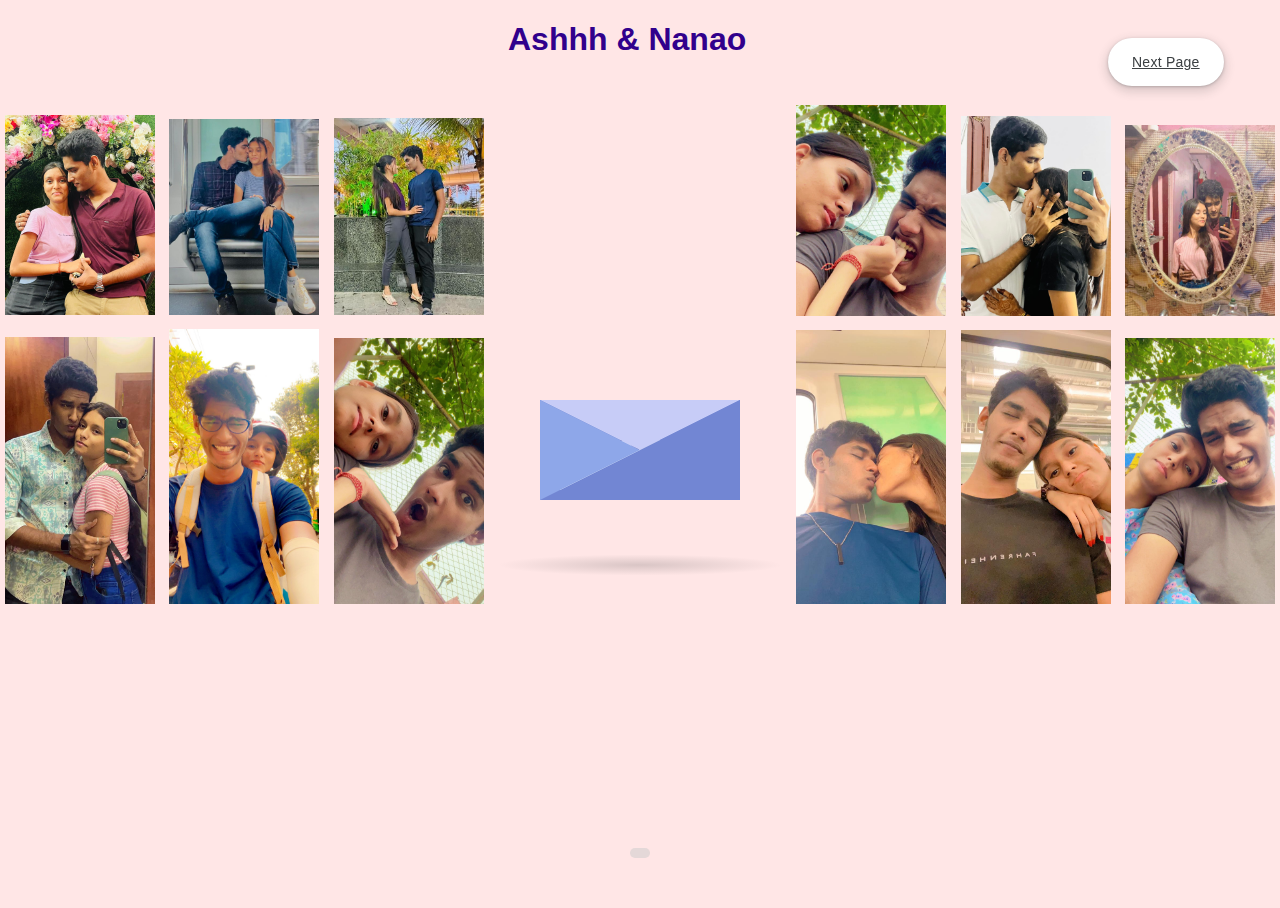
<file: index.html>
<!DOCTYPE html>
<html lang="en">
<head>
    <meta charset="UTF-8">
    <meta name="viewport" content="width=device-width, initial-scale=1.0">
    <title>Simple Template</title>
    <link rel="stylesheet" href="style.css">
</head>
<body>

<div class="background-image container animate-opacity text-white">

    <div id="countdown"></div>
    <a href="http://localhost/index2.php" class="btn">Next Page</a>
</div>


<h1>Ashhh & Nanao</h1>
<div class="letter-image">
    <div class="animated-mail">
        <div class="back-fold"></div>
        <div class="letter">
          <div class="letter">
            <div class="letter-border"></div>
            <div class="letter-title">It's 19th Bubs</div> <!-- Text goes here -->
            <div class="letter-context">Happy Anniversary!!!</div> <!-- Additional text goes here -->
            <div class="letter-stamp">
                <div class="letter-stamp-inner"></div>
            </div>
        </div>
        
            <div class="letter-border"></div>
            <div class="letter-title"></div>
            <div class="letter-context"></div>
            <div class="letter-stamp">
                <div class="letter-stamp-inner"></div>
            </div>
        </div>
        <div class="top-fold"></div>
        <div class="body"></div>
        <div class="left-fold"></div>
    </div>
    <div class="shadow"></div>
</div>
<div class="image-gallery">
    <img src="img1.jpeg" alt="">
    <img src="img5.jpeg" alt="">
    <img src="img3.jpeg" alt=""><br>
    <img src="img4.jpeg" alt="">
    <img src="img2.jpeg" alt="">
    <img src="img6.jpeg" alt="">

    <!-- Add more images as needed -->
</div>
<div class="images">
    <img src="img7.jpeg" alt="">
    <img src="img8.jpeg" alt="">
    <img src="img12.jpeg" alt=""><br>
    <img src="img10.jpeg" alt="">
    <img src="img11.jpeg" alt="">
    <img src="img9.jpeg" alt="">

    <!-- Add more images as needed -->
</div>
<script src="index.js"></script>

</body>
</html>
</file>
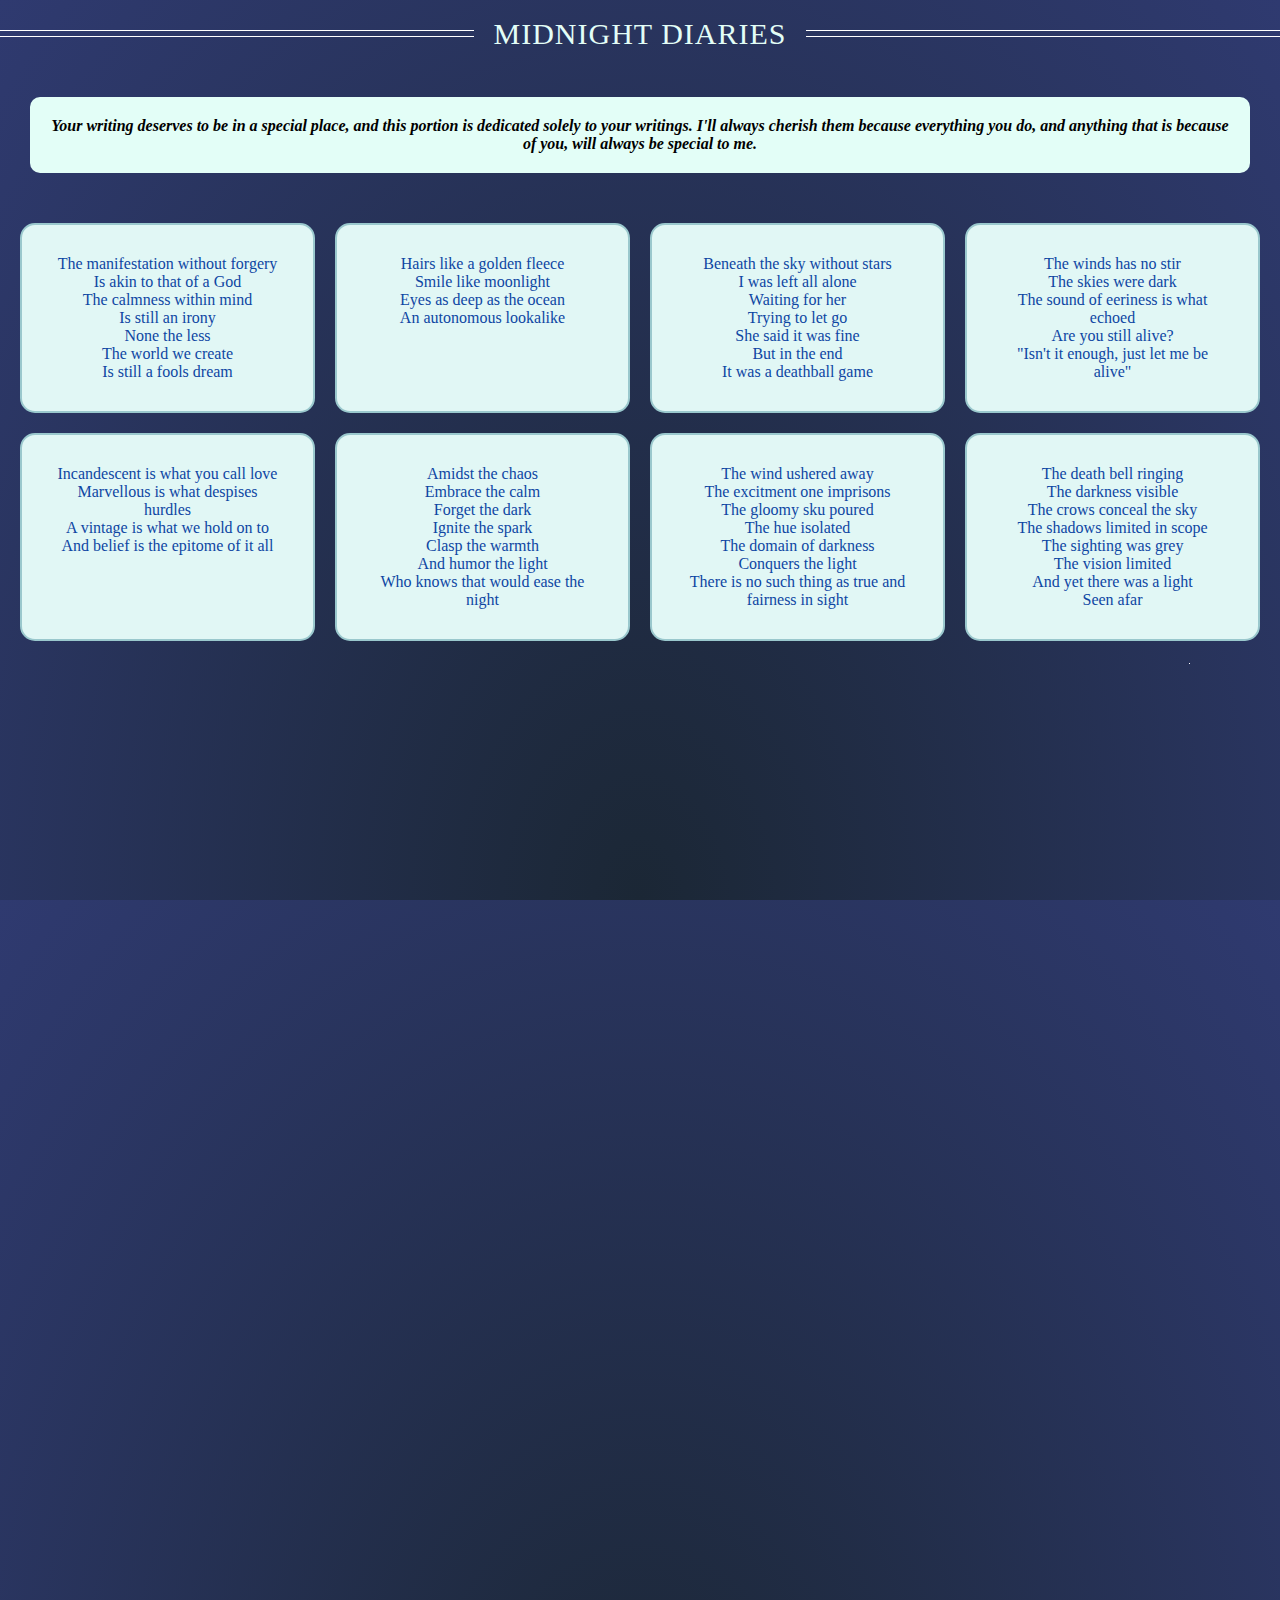
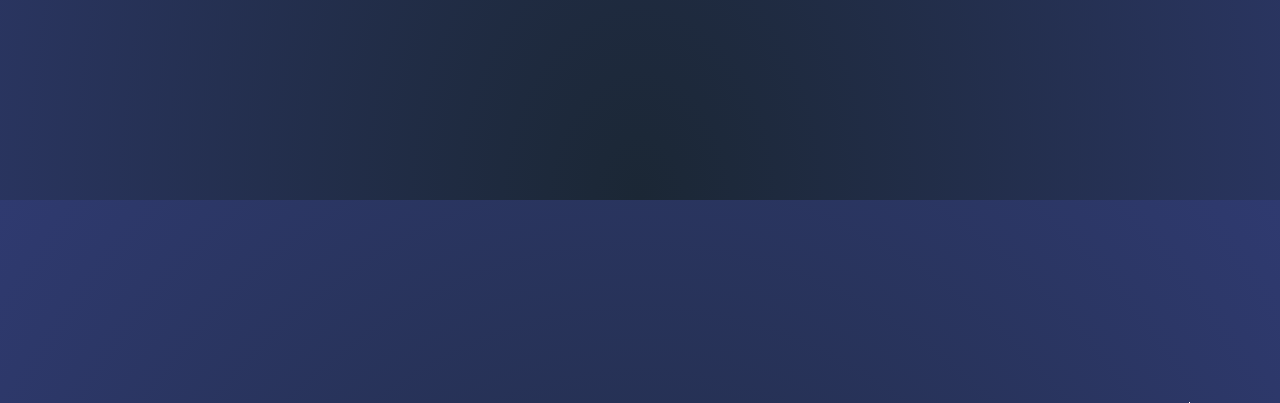
<file: surp.html>
<!DOCTYPE html>
<html lang="en">
<head>
    <meta charset="UTF-8">
    <meta name="viewport" content="width=device-width, initial-scale=1.0">
    <title>Midnight Diaries</title>
    <link rel="stylesheet" href="surprise_css.css"> <!-- Link your CSS file -->
    
</head>
<body>
    
    <div class="container">
        <div class="content">
            <h1>Midnight Diaries</h1>
            <h4>Your writing deserves to be in a special place, and this portion is dedicated solely to your writings. I'll always cherish them because everything you do, and anything that is because of you, will always be special to me.</h4>
        </div>
    </div>
    

        <div class="poem-container">
        <!-- Block for poem 1 -->
        <div>
            The manifestation without forgery<br>
            Is akin to that of a God<br>
            The calmness within mind<br>
            Is still an irony<br>
            None the less<br>
            The world we create<br>
            Is still a fools dream<br>
        </div>

        <!-- Block for poem 2 -->
        <div>
            Hairs like a golden fleece<br>
            Smile like moonlight<br>
            Eyes as deep as the ocean<br>
            An autonomous lookalike<br>
        </div>
        <div>
            Beneath the sky without stars<br>
            I was left all alone<br>
            Waiting for her<br>
            Trying to let go<br>
            She said it was fine<br>
            But in the end<br>
            It was a deathball game
        </div>
        <div>
            The winds has no stir<br>
            The skies were dark<br>
            The sound of eeriness is what echoed<br>
            Are you still alive?<br>
            "Isn't it enough, just let me be alive"
        </div>
        <div>
            Incandescent is what you call love<br>
            Marvellous is what despises hurdles<br>
            A vintage is what we hold on to<br>
            And belief is the epitome of it all
        </div>
        <div>
            Amidst the chaos<br>
            Embrace the calm<br>
            Forget the dark<br>
            Ignite the spark<br>
            Clasp the warmth<br>
            And humor the light<br>
            Who knows that would ease the night
        </div>
        <div>
            The wind ushered away<br>
            The excitment one imprisons<br>
            The gloomy sku poured<br>
            The hue isolated<br>
            The domain of darkness<br>
            Conquers the light<br>
            There is no such thing as true and fairness in sight
        </div>
        <div>
            The death bell ringing<br>
            The darkness visible<br>
            The crows conceal the sky<br>
            The shadows limited in scope<br>
            The sighting was grey<br>
            The vision limited<br>
            And yet there was a light<br>
            Seen afar
        </div>
        </div>
    </div>
    <div id="stars"></div>
<div id="stars2"></div>
<div id="stars3"></div>
<!-- <div id="title">
  <span>
    PURE CSS
  </span>
  <br />
  <span>
    PARALLAX PIXEL STARS
  </span>
</div> -->

    
</body>
</html>
</file>
<file: style.css>
body{
  font-family: "Raleway", sans-serif;
  background-color: #FFE6E6;
}

body, html {
  height: 100%;
}

body {
  font-family: "Raleway", sans-serif;
  height: 100%;
  /* background-image: url('img2.jpg');  */
  background-position: center;
  background-size: cover;
}

h1{
  top: 0;
  margin-left: 500px;
  position: absolute;
  text-align: center;
  color: #31008c;
  font-family: 'Segoe UI', Tahoma, Geneva, Verdana, sans-serif;
}

.background-image {
  position: fixed;
  height: 100%;
  background-position: center;
  background-size: cover;
}

/* .btn {
  display: inline-block;
  background-color: #a8d1fdc4;
  color: #ffffff; /* Button text color */
  /* padding: 10px 20px; /* Button padding */
  /* text-decoration: none; /* Remove default underline */
  /* border-radius: 5px; /*Rounded corners */
  /* transition: background-color 0.3s ease; Smooth transition 
} */

/* .btn:hover {
  background-color: #0056b3; /* Button background color on hover 

} */


/* CSS */
.btn{
  position: absolute;
  top: 30px; 
  left: 1100px;
  align-items: center;
  appearance: none;
  background-color: #fff;
  border-radius: 24px;
  border-style: none;
  box-shadow: rgba(0, 0, 0, .2) 0 3px 5px -1px,rgba(0, 0, 0, .14) 0 6px 10px 0,rgba(0, 0, 0, .12) 0 1px 18px 0;
  box-sizing: border-box;
  color: #3c4043;
  cursor: pointer;
  display: inline-flex;
  fill: currentcolor;
  font-family: "Google Sans",Roboto,Arial,sans-serif;
  font-size: 14px;
  font-weight: 500;
  height: 48px;
  justify-content: center;
  letter-spacing: .25px;
  line-height: normal;
  max-width: 100%;
  overflow: visible;
  padding: 2px 24px;
  position: relative;
  text-align: center;
  text-transform: none;
  transition: box-shadow 280ms cubic-bezier(.4, 0, .2, 1),opacity 15ms linear 30ms,transform 270ms cubic-bezier(0, 0, .2, 1) 0ms;
  user-select: none;
  -webkit-user-select: none;
  touch-action: manipulation;
  width: auto;
  will-change: transform,opacity;
  z-index: 0;
}

.btn:hover {
  background: #F6F9FE;
  color: #174ea6;
}

.btn:active {
  box-shadow: 0 4px 4px 0 rgb(60 64 67 / 30%), 0 8px 12px 6px rgb(60 64 67 / 15%);
  outline: none;
}

.btn:focus {
  outline: none;
  border: 2px solid #4285f4;
}

.btn:not(:disabled) {
  box-shadow: rgba(60, 64, 67, .3) 0 1px 3px 0, rgba(60, 64, 67, .15) 0 4px 8px 3px;
}

.btn:not(:disabled):hover {
  box-shadow: rgba(60, 64, 67, .3) 0 2px 3px 0, rgba(60, 64, 67, .15) 0 6px 10px 4px;
}

.btn:not(:disabled):focus {
  box-shadow: rgba(60, 64, 67, .3) 0 1px 3px 0, rgba(60, 64, 67, .15) 0 4px 8px 3px;
}

.btn-17:not(:disabled):active {
  box-shadow: rgba(60, 64, 67, .3) 0 4px 4px 0, rgba(60, 64, 67, .15) 0 8px 12px 6px;
}

.btn-17:disabled {
  box-shadow: rgba(60, 64, 67, .3) 0 1px 3px 0, rgba(60, 64, 67, .15) 0 4px 8px 3px;
}
.container {
  position: relative;
}

.animate-opacity {
  opacity: 1;
}

.text-white {
  color: #ffffff; /* This should be the color white: #ffffff */
}

.top-left {
  position: absolute;
  top: 0;
  left: 0;
}

.padding-large {
  padding: 20px;
}

.extra-large {
  font-size: 24px;
}

.middle {
  position: absolute;
  top: 50%;
  left: 50%;
  transform: translate(-50%, -50%);
  text-align: center;
}

.jumbo {
  font-size: 48px;
}

.border-grey {
  border-color: #ecffcf;
}

.large {
  font-size: 18px;
}

.center {
  text-align: center;
}

#countdown {
  position: absolute;
  bottom: 50px; /* Adjust as needed */
  left: 50%;
  transform: translateX(-50%);
  background-color: rgba(202, 202, 202, 0.509); /* Add background color */
  color: #ffffff; /* Text color */
  padding: 5px 10px; /* Adjust padding */
  border-radius: 5px; /* Rounded corners */
  font-size: 24px; /* Adjust font size */
}

.options-container {
  position: fixed;
  left: 10px; /* Adjust the left position as needed */
  top: 30%; /* Adjust the top position as needed */
  transform: translateY(-50%);
  display: flex;
  flex-direction: column;
}

.option {
  display: flex;
  align-items: center;
  justify-content: center; /* Center align text horizontally */
  background-color: #007bff;
  color: white;
  border: none;
  padding: 10px;
  margin-bottom: 10px;
  border-radius: 5px;
  cursor: pointer;
  transition: background-color 0.3s ease;
}

.option img {
  width: 30px; /* Adjust the size of the icon */
  margin-right: 10px;
}

.option h2 {
  margin: 0;
  font-size: 18px;
}

.back-button {
  position: absolute;
  top: 20px;
  left: 20px;
  background-color: #6155A6;
  color: white;
  padding: 10px 20px;
  border: none;
  border-radius: 5px;
  text-decoration: none;
  transition: background-color 0.3s ease;
}

.back-button:hover {
  background-color: #A685E2;
}

.complaint-box {
  position: fixed;
  bottom: 20px;
  left: 20px;
  background-color: rgba(255, 255, 255, 0.9);
  padding: 40px;
  border-radius: 20px;
}

.complaint-box h2 {
  margin-top: 0;
}

.complaint-box textarea,
.complaint-box input[type="email"],
.complaint-box input[type="subject"],
.complaint-box input[type="message"] {
  width: 100%;
  padding: 10px;
  margin-bottom: 10px;
  border: 1px solid #ccc;
  border-radius: 5px;
}

.complaint-box button {
  background-color: #007bff;
  color: white;
  border: none;
  padding: 10px 20px;
  border-radius: 5px;
  cursor: pointer;
}

.complaint-box button:hover {
  background-color: #0056b3;
}

@media screen and (max-width: 768px) {
  .options-container {
      left: 5px; /* Adjust as needed */
      top: 20%; /* Adjust as needed */
  }
  
  .complaint-box {
      bottom: 10px;
      left: 10px;
  }
}

.letter-image {
	position: absolute;
	top: 50%;
	left: 50%;
	width: 200px;
	height: 200px;
	-webkit-transform: translate(-50%, -50%);
	-moz-transform: translate(-50%, -50%);
	transform: translate(-50%, -50%);
	cursor: pointer;
}

.animated-mail {
	position: absolute;
	height: 150px;
	width: 200px;
	-webkit-transition: .4s;
	-moz-transition: .4s;
	transition: .4s;
	
	.body {
		position: absolute;
		bottom: 0;
		width: 0;
		height: 0;
		border-style: solid;
		border-width: 0 0 100px 200px;
		border-color: transparent transparent #7286D3 transparent;
		z-index: 2;
	}
	
	.top-fold {
		position: absolute;
		top: 50px;
		width: 0;
		height: 0;
		border-style: solid;
		border-width: 50px 100px 0 100px;
		-webkit-transform-origin: 50% 0%;
		-webkit-transition: transform .4s .4s, z-index .2s .4s;
		-moz-transform-origin: 50% 0%;
		-moz-transition: transform .4s .4s, z-index .2s .4s;
		transform-origin: 50% 0%;
		transition: transform .4s .4s, z-index .2s .4s;
		border-color: #c7ccf7 transparent transparent transparent;
		z-index: 2;
	}
	
	.back-fold {
		position: absolute;
		bottom: 0;
		width: 200px;
		height: 100px;
		background: #7286D3;
		z-index: 0;
	}
	
	.left-fold {
		position: absolute;
		bottom: 0;
		width: 0;
		height: 0;
		border-style: solid;
		border-width: 50px 0 50px 100px;
		border-color: transparent transparent transparent #8EA7E9;
		z-index: 2;
	}
	
	.letter {
		left: 20px;
		bottom: 0px;
		position: absolute;
		width: 160px;
		height: 60px;
		background: white;
		z-index: 1;
		overflow: hidden;
		-webkit-transition: .4s .2s;
		-moz-transition: .4s .2s;
		transition: .4s .2s;
		
		.letter-border {
			height: 10px;
			width: 100%;
      background: repeating-linear-gradient(
        -45deg,
        #52478c,
        #ada3e5 8px,
        transparent 8px,
        transparent 18px
      );
		}

    .letter-title {
      margin-top: 10px;
      margin-left: 5px;
      height: 20px;
      width: 80%;
      background: #ffffff; /* White background */
      color: #6155A6; /* Text color */
      font-size: 16px; /* Font size */
      padding: 10px; /* Padding */
  }
  
  .letter-context {
      margin-top: 10px;
      margin-left: 5px;
      height: 100px; /* Adjust height as needed */
      width: 80%;
      background: #ffffff; /* White background */
      color: #6155A6; /* Text color */
      font-size: 14px; /* Font size */
      padding: 10px; /* Padding */
      overflow: auto; /* Enable scrolling if content exceeds height */
  }
  
		

		
		.letter-stamp {
			margin-top: 30px;
			margin-left: 120px;
			border-radius: 100%;
			height: 30px;
			width: 30px;
			background: #c5bfe9;
			opacity: 0.3;
		}
	}
}

.shadow {
	position: absolute;
	top: 200px;
	left: 50%;
	width: 400px;
	height: 30px;
	transition: .4s;
	transform: translateX(-50%);
	-webkit-transition: .4s;
	-webkit-transform: translateX(-50%);
	-moz-transition: .4s;
	-moz-transform: translateX(-50%);
	
	border-radius: 100%;
	background: radial-gradient(rgba(78, 77, 77, 0.217), rgba(0,0,0,0.0), rgba(0,0,0,0.0));
}

	.letter-image:hover {
		.animated-mail {
			transform: translateY(50px);
			-webkit-transform: translateY(50px);
			-moz-transform: translateY(50px);
		}
		
		.animated-mail .top-fold {
			transition: transform .4s, z-index .2s;
			transform: rotateX(180deg);
			-webkit-transition: transform .4s, z-index .2s;
			-webkit-transform: rotateX(180deg);
			-moz-transition: transform .4s, z-index .2s;
			-moz-transform: rotateX(180deg);
			z-index: 0;
		}
		
		.animated-mail .letter {
			height: 180px;
		}
		
		.shadow {
			width: 250px;
		}
	}
  
  .image-gallery {
    position: absolute;
    top: 0;
    left: 0;
    margin-top: 110px;
  }
  
  .image-gallery img {
    width: 150px; /* Set the width of each image */
    height: auto; /* Maintain aspect ratio */
    margin: 5px; /* Add some space between images */
  }
  
  .images {
    position: absolute;
    top: 0;
    right: 0;
    margin-top: 100px;
  }
  
  .images img {
    width: 150px; /* Set the width of each image */
    height: auto; /* Maintain aspect ratio */
    margin: 5px; /* Add some space between images */
  }
</file>
<file: surprise_css.css>
/* Global styles */

html {
    height: auto; /* Set height to auto */
    min-height: 100%; /* Ensure a minimum height */
    background: radial-gradient(ellipse at bottom, #1b2735 0%, #2f3a70 100%);
    /* overflow: hidden; */
    overflow-y: scroll;
}

body {
    /* font-family: Arial, sans-serif; */
    margin: 0;
    padding: 0;
    background-color: transparent;
    /* background-color: #1E0342; */
    overflow: hidden;
}

h1{
    text-align: center;
    font-size:30px; font-weight:300; color:#222; letter-spacing:1px;
    text-transform: uppercase;
    color: #e3fef7;
    display: grid;
    grid-template-columns: 1fr max-content 1fr;
    grid-template-rows: 27px 0;
    grid-gap: 20px;
    align-items: center;
}

h1::after,h1::before{
    content: " ";
    display: block;
    border-bottom: 1px solid #ffffff;
    border-top: 1px solid #ffffff;
    height: 5px;
  /* background-color:#f8f8f8; */
}

h4{
    font-style: italic;
    text-align: center;
    background-color: #e3fef7;
    border-radius: 10px;
    padding: 20px;
    margin: 30px;
}


.poem-container {
    display: grid;
    grid-template-columns: repeat(4, 1fr);
    gap: 20px;
    padding: 20px;
}

.poem-container > div {
    border: 2px solid #9AC8CD;
    border-radius: 15px;
    background-color: #E1F7F5;
    padding: 30px;
    color: #0E46A3;
    text-align: center;
}

.poem:last-child {
    margin-right: 0; /* Remove right margin for the last block */
}

.poem h3 {
    margin-top: 0;
}

  #stars {
    width: 1px;
    height: 1px;
    background: transparent;
    box-shadow: 1602px 661px #FFF , 1779px 795px #FFF , 1154px 812px #FFF , 1328px 800px #FFF , 1262px 1251px #FFF , 1976px 432px #FFF , 1650px 1853px #FFF , 1001px 468px #FFF , 609px 405px #FFF , 1842px 1576px #FFF , 742px 1365px #FFF , 321px 1286px #FFF , 462px 926px #FFF , 481px 458px #FFF , 484px 1952px #FFF , 380px 1267px #FFF , 1122px 820px #FFF , 1626px 1217px #FFF , 1953px 1255px #FFF , 1728px 140px #FFF , 1430px 1262px #FFF , 7px 463px #FFF , 1664px 338px #FFF , 63px 11px #FFF , 552px 438px #FFF , 3px 783px #FFF , 1247px 361px #FFF , 803px 121px #FFF , 755px 1435px #FFF , 659px 1572px #FFF , 462px 256px #FFF , 654px 1979px #FFF , 1747px 1521px #FFF , 1222px 1922px #FFF , 1615px 1672px #FFF , 980px 918px #FFF , 1477px 1509px #FFF , 1311px 365px #FFF , 286px 1255px #FFF , 897px 1108px #FFF , 770px 330px #FFF , 337px 598px #FFF , 1192px 711px #FFF , 1656px 1284px #FFF , 1808px 543px #FFF , 1099px 608px #FFF , 1215px 157px #FFF , 1670px 748px #FFF , 110px 734px #FFF , 1513px 1678px #FFF , 137px 1969px #FFF , 242px 1029px #FFF , 670px 606px #FFF , 1173px 1915px #FFF , 1730px 1946px #FFF , 1617px 1395px #FFF , 294px 1214px #FFF , 942px 1551px #FFF , 327px 885px #FFF , 1961px 128px #FFF , 314px 333px #FFF , 845px 1457px #FFF , 1293px 408px #FFF , 1058px 582px #FFF , 1981px 1771px #FFF , 1473px 311px #FFF , 1227px 955px #FFF , 1937px 1262px #FFF , 754px 624px #FFF , 266px 619px #FFF , 182px 1621px #FFF , 29px 802px #FFF , 1075px 298px #FFF , 1986px 1900px #FFF , 1770px 447px #FFF , 1291px 57px #FFF , 782px 1535px #FFF , 1312px 111px #FFF , 1194px 651px #FFF , 899px 193px #FFF , 282px 163px #FFF , 1341px 998px #FFF , 379px 1540px #FFF , 406px 1584px #FFF , 1227px 223px #FFF , 1525px 402px #FFF , 66px 1842px #FFF , 1531px 1873px #FFF , 1303px 376px #FFF , 1949px 1797px #FFF , 1093px 1018px #FFF , 937px 886px #FFF , 1954px 1675px #FFF , 1957px 304px #FFF , 74px 400px #FFF , 556px 1123px #FFF , 1659px 1330px #FFF , 1110px 916px #FFF , 503px 271px #FFF , 1574px 1851px #FFF , 436px 1833px #FFF , 175px 1150px #FFF , 43px 1691px #FFF , 1758px 1857px #FFF , 413px 257px #FFF , 596px 336px #FFF , 1608px 338px #FFF , 333px 108px #FFF , 794px 1318px #FFF , 1150px 73px #FFF , 891px 1149px #FFF , 1614px 387px #FFF , 1930px 1770px #FFF , 465px 591px #FFF , 394px 472px #FFF , 438px 1877px #FFF , 537px 1345px #FFF , 583px 470px #FFF , 1493px 1112px #FFF , 1437px 1380px #FFF , 494px 1304px #FFF , 17px 1388px #FFF , 1001px 1558px #FFF , 10px 978px #FFF , 25px 1053px #FFF , 732px 576px #FFF , 1169px 297px #FFF , 915px 1519px #FFF , 280px 1149px #FFF , 1430px 761px #FFF , 45px 208px #FFF , 1790px 1104px #FFF , 953px 296px #FFF , 1480px 733px #FFF , 1024px 1171px #FFF , 1473px 1335px #FFF , 631px 329px #FFF , 1498px 1792px #FFF , 385px 1825px #FFF , 483px 781px #FFF , 1888px 85px #FFF , 1659px 715px #FFF , 192px 177px #FFF , 275px 1243px #FFF , 1203px 1087px #FFF , 412px 857px #FFF , 1302px 1270px #FFF , 787px 389px #FFF , 751px 1838px #FFF , 1381px 1377px #FFF , 196px 878px #FFF , 134px 277px #FFF , 145px 549px #FFF , 1957px 1961px #FFF , 1120px 1050px #FFF , 1354px 972px #FFF , 1158px 1771px #FFF , 47px 352px #FFF , 1112px 584px #FFF , 164px 1386px #FFF , 1273px 1782px #FFF , 110px 780px #FFF , 502px 299px #FFF , 1768px 933px #FFF , 886px 1287px #FFF , 1309px 1130px #FFF , 847px 776px #FFF , 1713px 269px #FFF , 1718px 795px #FFF , 1984px 717px #FFF , 985px 341px #FFF , 1462px 1078px #FFF , 1702px 1461px #FFF , 167px 1873px #FFF , 862px 1117px #FFF , 1968px 932px #FFF , 814px 91px #FFF , 1530px 607px #FFF , 1799px 1571px #FFF , 1868px 1734px #FFF , 1800px 1137px #FFF , 52px 178px #FFF , 901px 853px #FFF , 1181px 1232px #FFF , 209px 650px #FFF , 1165px 1321px #FFF , 1046px 159px #FFF , 578px 1748px #FFF , 18px 337px #FFF , 70px 1062px #FFF , 1670px 270px #FFF , 1828px 1321px #FFF , 1817px 336px #FFF , 124px 1935px #FFF , 1840px 594px #FFF , 836px 1194px #FFF , 1292px 1801px #FFF , 1547px 945px #FFF , 500px 1563px #FFF , 569px 376px #FFF , 1107px 1627px #FFF , 662px 717px #FFF , 1352px 762px #FFF , 771px 1694px #FFF , 1529px 484px #FFF , 1609px 798px #FFF , 652px 627px #FFF , 498px 20px #FFF , 1308px 164px #FFF , 245px 1239px #FFF , 1131px 860px #FFF , 1028px 333px #FFF , 765px 1760px #FFF , 1627px 684px #FFF , 70px 1586px #FFF , 63px 1230px #FFF , 1727px 465px #FFF , 1946px 1862px #FFF , 169px 956px #FFF , 121px 1826px #FFF , 1615px 725px #FFF , 1225px 1925px #FFF , 1678px 323px #FFF , 606px 371px #FFF , 616px 985px #FFF , 490px 1898px #FFF , 516px 1019px #FFF , 878px 1448px #FFF , 1533px 98px #FFF , 625px 1152px #FFF , 224px 522px #FFF , 215px 245px #FFF , 153px 669px #FFF , 1530px 1652px #FFF , 1796px 1697px #FFF , 908px 1456px #FFF , 1326px 1947px #FFF , 1294px 872px #FFF , 806px 1296px #FFF , 783px 556px #FFF , 1075px 973px #FFF , 613px 505px #FFF , 1160px 833px #FFF , 1053px 1793px #FFF , 1343px 1990px #FFF , 937px 254px #FFF , 1084px 234px #FFF , 575px 374px #FFF , 367px 1656px #FFF , 494px 510px #FFF , 1403px 1242px #FFF , 1827px 1741px #FFF , 1239px 616px #FFF , 579px 1670px #FFF , 971px 836px #FFF , 1025px 813px #FFF , 707px 1407px #FFF , 188px 1777px #FFF , 1576px 18px #FFF , 1px 533px #FFF , 1123px 589px #FFF , 88px 705px #FFF , 1844px 679px #FFF , 121px 350px #FFF , 1853px 470px #FFF , 1333px 263px #FFF , 1702px 957px #FFF , 475px 725px #FFF , 1650px 75px #FFF , 1372px 11px #FFF , 714px 353px #FFF , 968px 461px #FFF , 1413px 1400px #FFF , 1856px 1724px #FFF , 793px 1524px #FFF , 1717px 962px #FFF , 1263px 1567px #FFF , 1621px 1961px #FFF , 537px 243px #FFF , 912px 1140px #FFF , 659px 1300px #FFF , 113px 516px #FFF , 1111px 1738px #FFF , 336px 953px #FFF , 1038px 248px #FFF , 692px 935px #FFF , 516px 1451px #FFF , 1057px 401px #FFF , 1014px 388px #FFF , 1363px 1764px #FFF , 855px 745px #FFF , 57px 767px #FFF , 779px 1263px #FFF , 1746px 1797px #FFF , 1975px 848px #FFF , 1051px 941px #FFF , 79px 1146px #FFF , 1945px 1015px #FFF , 1506px 1855px #FFF , 955px 730px #FFF , 27px 1865px #FFF , 1378px 1691px #FFF , 969px 1738px #FFF , 206px 842px #FFF , 1068px 91px #FFF , 1466px 1725px #FFF , 533px 1091px #FFF , 1205px 748px #FFF , 324px 398px #FFF , 1417px 1048px #FFF , 349px 1827px #FFF , 730px 1048px #FFF , 1671px 690px #FFF , 1441px 1068px #FFF , 251px 925px #FFF , 144px 1631px #FFF , 108px 1524px #FFF , 187px 1172px #FFF , 183px 403px #FFF , 907px 1873px #FFF , 973px 104px #FFF , 65px 1390px #FFF , 372px 1486px #FFF , 424px 765px #FFF , 1410px 350px #FFF , 760px 827px #FFF , 1179px 612px #FFF , 251px 1106px #FFF , 657px 851px #FFF , 63px 925px #FFF , 1272px 1791px #FFF , 1361px 1189px #FFF , 778px 1101px #FFF , 817px 1436px #FFF , 1884px 1440px #FFF , 1662px 1781px #FFF , 276px 990px #FFF , 1835px 1617px #FFF , 1516px 246px #FFF , 544px 1792px #FFF , 667px 1652px #FFF , 1142px 1221px #FFF , 1417px 38px #FFF , 33px 1467px #FFF , 1087px 1608px #FFF , 1406px 1323px #FFF , 440px 1564px #FFF , 1697px 758px #FFF , 743px 340px #FFF , 1244px 218px #FFF , 1382px 1783px #FFF , 539px 1285px #FFF , 273px 592px #FFF , 1268px 444px #FFF , 1302px 70px #FFF , 989px 478px #FFF , 1044px 1477px #FFF , 395px 803px #FFF , 1609px 1799px #FFF , 999px 100px #FFF , 1444px 2000px #FFF , 1966px 1675px #FFF , 51px 822px #FFF , 1387px 825px #FFF , 983px 440px #FFF , 1269px 624px #FFF , 1303px 1455px #FFF , 666px 313px #FFF , 1776px 132px #FFF , 1041px 1523px #FFF , 168px 1599px #FFF , 1714px 604px #FFF , 657px 594px #FFF , 1301px 1318px #FFF , 961px 541px #FFF , 310px 422px #FFF , 636px 1847px #FFF , 814px 1005px #FFF , 444px 1093px #FFF , 583px 1551px #FFF , 1746px 1807px #FFF , 1550px 1359px #FFF , 283px 1837px #FFF , 1257px 1772px #FFF , 1620px 1691px #FFF , 727px 1180px #FFF , 798px 1744px #FFF , 754px 1707px #FFF , 1871px 189px #FFF , 1355px 1000px #FFF , 1839px 599px #FFF , 7px 1689px #FFF , 775px 966px #FFF , 231px 1980px #FFF , 1231px 717px #FFF , 1748px 1658px #FFF , 385px 1352px #FFF , 1168px 182px #FFF , 576px 997px #FFF , 1955px 279px #FFF , 314px 1162px #FFF , 626px 1525px #FFF , 1372px 597px #FFF , 168px 809px #FFF , 1559px 1646px #FFF , 1316px 600px #FFF , 1903px 1615px #FFF , 1899px 173px #FFF , 1936px 1042px #FFF , 977px 180px #FFF , 80px 1132px #FFF , 1258px 287px #FFF , 1944px 1624px #FFF , 1710px 1271px #FFF , 859px 315px #FFF , 658px 601px #FFF , 444px 516px #FFF , 1443px 70px #FFF , 61px 1468px #FFF , 67px 338px #FFF , 1888px 711px #FFF , 1838px 1848px #FFF , 1252px 774px #FFF , 1986px 1392px #FFF , 1734px 213px #FFF , 1904px 76px #FFF , 1503px 1882px #FFF , 268px 113px #FFF , 1124px 387px #FFF , 565px 1591px #FFF , 446px 1116px #FFF , 1861px 661px #FFF , 55px 1090px #FFF , 328px 837px #FFF , 775px 85px #FFF , 436px 632px #FFF , 1704px 904px #FFF , 406px 1068px #FFF , 1077px 719px #FFF , 125px 722px #FFF , 1735px 174px #FFF , 1541px 1590px #FFF , 1883px 498px #FFF , 733px 1195px #FFF , 1178px 1793px #FFF , 254px 719px #FFF , 1790px 545px #FFF , 799px 454px #FFF , 1076px 1737px #FFF , 360px 95px #FFF , 516px 1367px #FFF , 1016px 493px #FFF , 1340px 15px #FFF , 1843px 355px #FFF , 416px 1857px #FFF , 1745px 1967px #FFF , 1768px 1266px #FFF , 778px 1437px #FFF , 1892px 1480px #FFF , 1861px 1700px #FFF , 1973px 832px #FFF , 132px 1773px #FFF , 1928px 1974px #FFF , 470px 1852px #FFF , 1855px 463px #FFF , 892px 1018px #FFF , 374px 1670px #FFF , 140px 391px #FFF , 1868px 1945px #FFF , 505px 1988px #FFF , 1798px 1514px #FFF , 134px 873px #FFF , 1319px 1278px #FFF , 1796px 1403px #FFF , 1400px 503px #FFF , 480px 1004px #FFF , 53px 434px #FFF , 1075px 507px #FFF , 1376px 13px #FFF , 150px 623px #FFF , 563px 1355px #FFF , 1464px 858px #FFF , 1123px 967px #FFF , 1273px 1412px #FFF , 1378px 1689px #FFF , 1390px 1248px #FFF , 273px 191px #FFF , 471px 46px #FFF , 1520px 780px #FFF , 830px 530px #FFF , 1369px 1915px #FFF , 434px 1541px #FFF , 1658px 753px #FFF , 1955px 1908px #FFF , 409px 1106px #FFF , 1609px 597px #FFF , 637px 1671px #FFF , 1957px 475px #FFF , 1595px 1496px #FFF , 1979px 1958px #FFF , 1364px 1658px #FFF , 929px 425px #FFF , 1197px 967px #FFF , 82px 1164px #FFF , 310px 176px #FFF , 1242px 1822px #FFF , 1081px 484px #FFF , 1436px 1211px #FFF , 992px 1826px #FFF , 1801px 714px #FFF , 1034px 16px #FFF , 1241px 145px #FFF , 1815px 811px #FFF , 517px 111px #FFF , 512px 1871px #FFF , 185px 1024px #FFF , 869px 1606px #FFF , 904px 1418px #FFF , 271px 807px #FFF , 1627px 1971px #FFF , 1048px 200px #FFF , 1543px 152px #FFF , 1559px 924px #FFF , 1205px 1281px #FFF , 1073px 697px #FFF , 1614px 426px #FFF , 1064px 1329px #FFF , 1963px 1252px #FFF , 444px 992px #FFF , 553px 1688px #FFF , 298px 578px #FFF , 772px 636px #FFF , 1755px 1446px #FFF , 1503px 450px #FFF , 504px 135px #FFF , 1714px 314px #FFF , 447px 1165px #FFF , 1903px 1258px #FFF , 1916px 434px #FFF , 1468px 1851px #FFF , 631px 244px #FFF , 201px 1060px #FFF , 88px 340px #FFF , 342px 1039px #FFF , 699px 488px #FFF , 1284px 1794px #FFF , 1458px 759px #FFF , 1335px 1629px #FFF , 1367px 1363px #FFF , 185px 235px #FFF , 76px 1315px #FFF , 1528px 198px #FFF , 471px 1165px #FFF , 1160px 1077px #FFF , 79px 473px #FFF , 114px 654px #FFF , 1400px 722px #FFF , 829px 1532px #FFF , 448px 941px #FFF , 627px 1987px #FFF , 820px 919px #FFF , 1506px 217px #FFF , 1946px 1562px #FFF , 142px 1489px #FFF , 793px 602px #FFF , 441px 91px #FFF , 259px 453px #FFF , 1538px 1732px #FFF , 1498px 1501px #FFF , 656px 805px #FFF , 1808px 1178px #FFF , 1954px 890px #FFF , 656px 1605px #FFF , 1177px 350px #FFF , 666px 992px #FFF , 1486px 305px #FFF , 661px 1647px #FFF , 1209px 1168px #FFF , 1499px 1450px #FFF , 554px 98px #FFF , 744px 1047px #FFF , 2px 524px #FFF , 383px 1086px #FFF , 1822px 244px #FFF , 1704px 1714px #FFF , 797px 1527px #FFF , 1916px 1610px #FFF , 1865px 860px #FFF , 1567px 1823px #FFF , 1340px 273px #FFF , 1133px 168px #FFF , 557px 1978px #FFF , 1419px 1724px #FFF , 668px 538px #FFF , 1411px 1026px #FFF , 1194px 1431px #FFF , 267px 1899px #FFF , 556px 950px #FFF , 1847px 1514px #FFF , 255px 131px #FFF , 442px 441px #FFF , 1089px 1011px #FFF , 1931px 1781px #FFF , 187px 119px #FFF , 1317px 1797px #FFF , 15px 971px #FFF , 1542px 618px #FFF , 594px 1216px #FFF , 523px 1980px #FFF , 682px 1977px #FFF , 1840px 1934px #FFF , 73px 1975px #FFF , 192px 37px #FFF , 1796px 1491px #FFF , 237px 418px #FFF , 635px 1936px #FFF , 735px 421px #FFF , 1785px 1564px #FFF , 85px 1401px #FFF , 288px 1436px #FFF , 972px 1682px #FFF , 986px 206px #FFF , 730px 1225px #FFF , 569px 557px #FFF , 1805px 1898px #FFF , 488px 1963px #FFF , 877px 997px #FFF , 545px 1029px #FFF , 1725px 1017px #FFF , 1320px 1855px #FFF , 1220px 409px #FFF , 1911px 453px #FFF , 784px 636px #FFF , 570px 862px #FFF , 1009px 7px #FFF , 432px 1640px #FFF , 1941px 1197px #FFF , 422px 994px #FFF , 465px 1879px #FFF , 918px 200px #FFF , 1978px 1313px #FFF , 520px 954px #FFF , 1270px 1594px #FFF , 1087px 578px #FFF , 1597px 58px #FFF , 1782px 550px #FFF , 274px 204px #FFF , 1743px 1662px #FFF , 441px 1338px #FFF , 545px 1844px #FFF , 1702px 894px #FFF , 1760px 1426px #FFF , 795px 1068px #FFF , 1076px 373px #FFF , 1666px 1594px #FFF , 1490px 1257px #FFF , 7px 1967px #FFF , 357px 1354px #FFF , 1740px 1071px #FFF , 1876px 1981px #FFF , 421px 1758px #FFF , 750px 1071px #FFF , 963px 266px #FFF , 918px 1422px #FFF , 811px 463px #FFF , 1084px 1186px #FFF , 950px 1852px #FFF , 709px 916px #FFF , 37px 1612px #FFF , 777px 747px #FFF , 749px 1663px #FFF , 1036px 600px #FFF , 1951px 1697px #FFF , 1208px 1139px #FFF , 549px 400px #FFF , 1144px 584px #FFF , 1466px 1315px #FFF , 131px 826px #FFF , 172px 1097px #FFF , 253px 97px #FFF , 197px 422px #FFF , 792px 25px #FFF , 957px 1632px #FFF , 1209px 889px #FFF , 826px 638px #FFF , 1464px 1137px #FFF , 1189px 2px #FFF , 1737px 1514px #FFF , 142px 954px #FFF , 1831px 544px #FFF , 1008px 779px #FFF , 1889px 257px #FFF , 1006px 1085px #FFF , 428px 1043px #FFF , 1915px 1585px #FFF , 232px 1935px #FFF , 767px 706px #FFF , 431px 334px #FFF , 897px 15px #FFF , 705px 146px #FFF;
    animation: animStar 50s linear infinite;
  }
  #stars:after {
    content: " ";
    position: absolute;
    top: 2000px;
    width: 1px;
    height: 1px;
    background: transparent;
    box-shadow: 1602px 661px #FFF , 1779px 795px #FFF , 1154px 812px #FFF , 1328px 800px #FFF , 1262px 1251px #FFF , 1976px 432px #FFF , 1650px 1853px #FFF , 1001px 468px #FFF , 609px 405px #FFF , 1842px 1576px #FFF , 742px 1365px #FFF , 321px 1286px #FFF , 462px 926px #FFF , 481px 458px #FFF , 484px 1952px #FFF , 380px 1267px #FFF , 1122px 820px #FFF , 1626px 1217px #FFF , 1953px 1255px #FFF , 1728px 140px #FFF , 1430px 1262px #FFF , 7px 463px #FFF , 1664px 338px #FFF , 63px 11px #FFF , 552px 438px #FFF , 3px 783px #FFF , 1247px 361px #FFF , 803px 121px #FFF , 755px 1435px #FFF , 659px 1572px #FFF , 462px 256px #FFF , 654px 1979px #FFF , 1747px 1521px #FFF , 1222px 1922px #FFF , 1615px 1672px #FFF , 980px 918px #FFF , 1477px 1509px #FFF , 1311px 365px #FFF , 286px 1255px #FFF , 897px 1108px #FFF , 770px 330px #FFF , 337px 598px #FFF , 1192px 711px #FFF , 1656px 1284px #FFF , 1808px 543px #FFF , 1099px 608px #FFF , 1215px 157px #FFF , 1670px 748px #FFF , 110px 734px #FFF , 1513px 1678px #FFF , 137px 1969px #FFF , 242px 1029px #FFF , 670px 606px #FFF , 1173px 1915px #FFF , 1730px 1946px #FFF , 1617px 1395px #FFF , 294px 1214px #FFF , 942px 1551px #FFF , 327px 885px #FFF , 1961px 128px #FFF , 314px 333px #FFF , 845px 1457px #FFF , 1293px 408px #FFF , 1058px 582px #FFF , 1981px 1771px #FFF , 1473px 311px #FFF , 1227px 955px #FFF , 1937px 1262px #FFF , 754px 624px #FFF , 266px 619px #FFF , 182px 1621px #FFF , 29px 802px #FFF , 1075px 298px #FFF , 1986px 1900px #FFF , 1770px 447px #FFF , 1291px 57px #FFF , 782px 1535px #FFF , 1312px 111px #FFF , 1194px 651px #FFF , 899px 193px #FFF , 282px 163px #FFF , 1341px 998px #FFF , 379px 1540px #FFF , 406px 1584px #FFF , 1227px 223px #FFF , 1525px 402px #FFF , 66px 1842px #FFF , 1531px 1873px #FFF , 1303px 376px #FFF , 1949px 1797px #FFF , 1093px 1018px #FFF , 937px 886px #FFF , 1954px 1675px #FFF , 1957px 304px #FFF , 74px 400px #FFF , 556px 1123px #FFF , 1659px 1330px #FFF , 1110px 916px #FFF , 503px 271px #FFF , 1574px 1851px #FFF , 436px 1833px #FFF , 175px 1150px #FFF , 43px 1691px #FFF , 1758px 1857px #FFF , 413px 257px #FFF , 596px 336px #FFF , 1608px 338px #FFF , 333px 108px #FFF , 794px 1318px #FFF , 1150px 73px #FFF , 891px 1149px #FFF , 1614px 387px #FFF , 1930px 1770px #FFF , 465px 591px #FFF , 394px 472px #FFF , 438px 1877px #FFF , 537px 1345px #FFF , 583px 470px #FFF , 1493px 1112px #FFF , 1437px 1380px #FFF , 494px 1304px #FFF , 17px 1388px #FFF , 1001px 1558px #FFF , 10px 978px #FFF , 25px 1053px #FFF , 732px 576px #FFF , 1169px 297px #FFF , 915px 1519px #FFF , 280px 1149px #FFF , 1430px 761px #FFF , 45px 208px #FFF , 1790px 1104px #FFF , 953px 296px #FFF , 1480px 733px #FFF , 1024px 1171px #FFF , 1473px 1335px #FFF , 631px 329px #FFF , 1498px 1792px #FFF , 385px 1825px #FFF , 483px 781px #FFF , 1888px 85px #FFF , 1659px 715px #FFF , 192px 177px #FFF , 275px 1243px #FFF , 1203px 1087px #FFF , 412px 857px #FFF , 1302px 1270px #FFF , 787px 389px #FFF , 751px 1838px #FFF , 1381px 1377px #FFF , 196px 878px #FFF , 134px 277px #FFF , 145px 549px #FFF , 1957px 1961px #FFF , 1120px 1050px #FFF , 1354px 972px #FFF , 1158px 1771px #FFF , 47px 352px #FFF , 1112px 584px #FFF , 164px 1386px #FFF , 1273px 1782px #FFF , 110px 780px #FFF , 502px 299px #FFF , 1768px 933px #FFF , 886px 1287px #FFF , 1309px 1130px #FFF , 847px 776px #FFF , 1713px 269px #FFF , 1718px 795px #FFF , 1984px 717px #FFF , 985px 341px #FFF , 1462px 1078px #FFF , 1702px 1461px #FFF , 167px 1873px #FFF , 862px 1117px #FFF , 1968px 932px #FFF , 814px 91px #FFF , 1530px 607px #FFF , 1799px 1571px #FFF , 1868px 1734px #FFF , 1800px 1137px #FFF , 52px 178px #FFF , 901px 853px #FFF , 1181px 1232px #FFF , 209px 650px #FFF , 1165px 1321px #FFF , 1046px 159px #FFF , 578px 1748px #FFF , 18px 337px #FFF , 70px 1062px #FFF , 1670px 270px #FFF , 1828px 1321px #FFF , 1817px 336px #FFF , 124px 1935px #FFF , 1840px 594px #FFF , 836px 1194px #FFF , 1292px 1801px #FFF , 1547px 945px #FFF , 500px 1563px #FFF , 569px 376px #FFF , 1107px 1627px #FFF , 662px 717px #FFF , 1352px 762px #FFF , 771px 1694px #FFF , 1529px 484px #FFF , 1609px 798px #FFF , 652px 627px #FFF , 498px 20px #FFF , 1308px 164px #FFF , 245px 1239px #FFF , 1131px 860px #FFF , 1028px 333px #FFF , 765px 1760px #FFF , 1627px 684px #FFF , 70px 1586px #FFF , 63px 1230px #FFF , 1727px 465px #FFF , 1946px 1862px #FFF , 169px 956px #FFF , 121px 1826px #FFF , 1615px 725px #FFF , 1225px 1925px #FFF , 1678px 323px #FFF , 606px 371px #FFF , 616px 985px #FFF , 490px 1898px #FFF , 516px 1019px #FFF , 878px 1448px #FFF , 1533px 98px #FFF , 625px 1152px #FFF , 224px 522px #FFF , 215px 245px #FFF , 153px 669px #FFF , 1530px 1652px #FFF , 1796px 1697px #FFF , 908px 1456px #FFF , 1326px 1947px #FFF , 1294px 872px #FFF , 806px 1296px #FFF , 783px 556px #FFF , 1075px 973px #FFF , 613px 505px #FFF , 1160px 833px #FFF , 1053px 1793px #FFF , 1343px 1990px #FFF , 937px 254px #FFF , 1084px 234px #FFF , 575px 374px #FFF , 367px 1656px #FFF , 494px 510px #FFF , 1403px 1242px #FFF , 1827px 1741px #FFF , 1239px 616px #FFF , 579px 1670px #FFF , 971px 836px #FFF , 1025px 813px #FFF , 707px 1407px #FFF , 188px 1777px #FFF , 1576px 18px #FFF , 1px 533px #FFF , 1123px 589px #FFF , 88px 705px #FFF , 1844px 679px #FFF , 121px 350px #FFF , 1853px 470px #FFF , 1333px 263px #FFF , 1702px 957px #FFF , 475px 725px #FFF , 1650px 75px #FFF , 1372px 11px #FFF , 714px 353px #FFF , 968px 461px #FFF , 1413px 1400px #FFF , 1856px 1724px #FFF , 793px 1524px #FFF , 1717px 962px #FFF , 1263px 1567px #FFF , 1621px 1961px #FFF , 537px 243px #FFF , 912px 1140px #FFF , 659px 1300px #FFF , 113px 516px #FFF , 1111px 1738px #FFF , 336px 953px #FFF , 1038px 248px #FFF , 692px 935px #FFF , 516px 1451px #FFF , 1057px 401px #FFF , 1014px 388px #FFF , 1363px 1764px #FFF , 855px 745px #FFF , 57px 767px #FFF , 779px 1263px #FFF , 1746px 1797px #FFF , 1975px 848px #FFF , 1051px 941px #FFF , 79px 1146px #FFF , 1945px 1015px #FFF , 1506px 1855px #FFF , 955px 730px #FFF , 27px 1865px #FFF , 1378px 1691px #FFF , 969px 1738px #FFF , 206px 842px #FFF , 1068px 91px #FFF , 1466px 1725px #FFF , 533px 1091px #FFF , 1205px 748px #FFF , 324px 398px #FFF , 1417px 1048px #FFF , 349px 1827px #FFF , 730px 1048px #FFF , 1671px 690px #FFF , 1441px 1068px #FFF , 251px 925px #FFF , 144px 1631px #FFF , 108px 1524px #FFF , 187px 1172px #FFF , 183px 403px #FFF , 907px 1873px #FFF , 973px 104px #FFF , 65px 1390px #FFF , 372px 1486px #FFF , 424px 765px #FFF , 1410px 350px #FFF , 760px 827px #FFF , 1179px 612px #FFF , 251px 1106px #FFF , 657px 851px #FFF , 63px 925px #FFF , 1272px 1791px #FFF , 1361px 1189px #FFF , 778px 1101px #FFF , 817px 1436px #FFF , 1884px 1440px #FFF , 1662px 1781px #FFF , 276px 990px #FFF , 1835px 1617px #FFF , 1516px 246px #FFF , 544px 1792px #FFF , 667px 1652px #FFF , 1142px 1221px #FFF , 1417px 38px #FFF , 33px 1467px #FFF , 1087px 1608px #FFF , 1406px 1323px #FFF , 440px 1564px #FFF , 1697px 758px #FFF , 743px 340px #FFF , 1244px 218px #FFF , 1382px 1783px #FFF , 539px 1285px #FFF , 273px 592px #FFF , 1268px 444px #FFF , 1302px 70px #FFF , 989px 478px #FFF , 1044px 1477px #FFF , 395px 803px #FFF , 1609px 1799px #FFF , 999px 100px #FFF , 1444px 2000px #FFF , 1966px 1675px #FFF , 51px 822px #FFF , 1387px 825px #FFF , 983px 440px #FFF , 1269px 624px #FFF , 1303px 1455px #FFF , 666px 313px #FFF , 1776px 132px #FFF , 1041px 1523px #FFF , 168px 1599px #FFF , 1714px 604px #FFF , 657px 594px #FFF , 1301px 1318px #FFF , 961px 541px #FFF , 310px 422px #FFF , 636px 1847px #FFF , 814px 1005px #FFF , 444px 1093px #FFF , 583px 1551px #FFF , 1746px 1807px #FFF , 1550px 1359px #FFF , 283px 1837px #FFF , 1257px 1772px #FFF , 1620px 1691px #FFF , 727px 1180px #FFF , 798px 1744px #FFF , 754px 1707px #FFF , 1871px 189px #FFF , 1355px 1000px #FFF , 1839px 599px #FFF , 7px 1689px #FFF , 775px 966px #FFF , 231px 1980px #FFF , 1231px 717px #FFF , 1748px 1658px #FFF , 385px 1352px #FFF , 1168px 182px #FFF , 576px 997px #FFF , 1955px 279px #FFF , 314px 1162px #FFF , 626px 1525px #FFF , 1372px 597px #FFF , 168px 809px #FFF , 1559px 1646px #FFF , 1316px 600px #FFF , 1903px 1615px #FFF , 1899px 173px #FFF , 1936px 1042px #FFF , 977px 180px #FFF , 80px 1132px #FFF , 1258px 287px #FFF , 1944px 1624px #FFF , 1710px 1271px #FFF , 859px 315px #FFF , 658px 601px #FFF , 444px 516px #FFF , 1443px 70px #FFF , 61px 1468px #FFF , 67px 338px #FFF , 1888px 711px #FFF , 1838px 1848px #FFF , 1252px 774px #FFF , 1986px 1392px #FFF , 1734px 213px #FFF , 1904px 76px #FFF , 1503px 1882px #FFF , 268px 113px #FFF , 1124px 387px #FFF , 565px 1591px #FFF , 446px 1116px #FFF , 1861px 661px #FFF , 55px 1090px #FFF , 328px 837px #FFF , 775px 85px #FFF , 436px 632px #FFF , 1704px 904px #FFF , 406px 1068px #FFF , 1077px 719px #FFF , 125px 722px #FFF , 1735px 174px #FFF , 1541px 1590px #FFF , 1883px 498px #FFF , 733px 1195px #FFF , 1178px 1793px #FFF , 254px 719px #FFF , 1790px 545px #FFF , 799px 454px #FFF , 1076px 1737px #FFF , 360px 95px #FFF , 516px 1367px #FFF , 1016px 493px #FFF , 1340px 15px #FFF , 1843px 355px #FFF , 416px 1857px #FFF , 1745px 1967px #FFF , 1768px 1266px #FFF , 778px 1437px #FFF , 1892px 1480px #FFF , 1861px 1700px #FFF , 1973px 832px #FFF , 132px 1773px #FFF , 1928px 1974px #FFF , 470px 1852px #FFF , 1855px 463px #FFF , 892px 1018px #FFF , 374px 1670px #FFF , 140px 391px #FFF , 1868px 1945px #FFF , 505px 1988px #FFF , 1798px 1514px #FFF , 134px 873px #FFF , 1319px 1278px #FFF , 1796px 1403px #FFF , 1400px 503px #FFF , 480px 1004px #FFF , 53px 434px #FFF , 1075px 507px #FFF , 1376px 13px #FFF , 150px 623px #FFF , 563px 1355px #FFF , 1464px 858px #FFF , 1123px 967px #FFF , 1273px 1412px #FFF , 1378px 1689px #FFF , 1390px 1248px #FFF , 273px 191px #FFF , 471px 46px #FFF , 1520px 780px #FFF , 830px 530px #FFF , 1369px 1915px #FFF , 434px 1541px #FFF , 1658px 753px #FFF , 1955px 1908px #FFF , 409px 1106px #FFF , 1609px 597px #FFF , 637px 1671px #FFF , 1957px 475px #FFF , 1595px 1496px #FFF , 1979px 1958px #FFF , 1364px 1658px #FFF , 929px 425px #FFF , 1197px 967px #FFF , 82px 1164px #FFF , 310px 176px #FFF , 1242px 1822px #FFF , 1081px 484px #FFF , 1436px 1211px #FFF , 992px 1826px #FFF , 1801px 714px #FFF , 1034px 16px #FFF , 1241px 145px #FFF , 1815px 811px #FFF , 517px 111px #FFF , 512px 1871px #FFF , 185px 1024px #FFF , 869px 1606px #FFF , 904px 1418px #FFF , 271px 807px #FFF , 1627px 1971px #FFF , 1048px 200px #FFF , 1543px 152px #FFF , 1559px 924px #FFF , 1205px 1281px #FFF , 1073px 697px #FFF , 1614px 426px #FFF , 1064px 1329px #FFF , 1963px 1252px #FFF , 444px 992px #FFF , 553px 1688px #FFF , 298px 578px #FFF , 772px 636px #FFF , 1755px 1446px #FFF , 1503px 450px #FFF , 504px 135px #FFF , 1714px 314px #FFF , 447px 1165px #FFF , 1903px 1258px #FFF , 1916px 434px #FFF , 1468px 1851px #FFF , 631px 244px #FFF , 201px 1060px #FFF , 88px 340px #FFF , 342px 1039px #FFF , 699px 488px #FFF , 1284px 1794px #FFF , 1458px 759px #FFF , 1335px 1629px #FFF , 1367px 1363px #FFF , 185px 235px #FFF , 76px 1315px #FFF , 1528px 198px #FFF , 471px 1165px #FFF , 1160px 1077px #FFF , 79px 473px #FFF , 114px 654px #FFF , 1400px 722px #FFF , 829px 1532px #FFF , 448px 941px #FFF , 627px 1987px #FFF , 820px 919px #FFF , 1506px 217px #FFF , 1946px 1562px #FFF , 142px 1489px #FFF , 793px 602px #FFF , 441px 91px #FFF , 259px 453px #FFF , 1538px 1732px #FFF , 1498px 1501px #FFF , 656px 805px #FFF , 1808px 1178px #FFF , 1954px 890px #FFF , 656px 1605px #FFF , 1177px 350px #FFF , 666px 992px #FFF , 1486px 305px #FFF , 661px 1647px #FFF , 1209px 1168px #FFF , 1499px 1450px #FFF , 554px 98px #FFF , 744px 1047px #FFF , 2px 524px #FFF , 383px 1086px #FFF , 1822px 244px #FFF , 1704px 1714px #FFF , 797px 1527px #FFF , 1916px 1610px #FFF , 1865px 860px #FFF , 1567px 1823px #FFF , 1340px 273px #FFF , 1133px 168px #FFF , 557px 1978px #FFF , 1419px 1724px #FFF , 668px 538px #FFF , 1411px 1026px #FFF , 1194px 1431px #FFF , 267px 1899px #FFF , 556px 950px #FFF , 1847px 1514px #FFF , 255px 131px #FFF , 442px 441px #FFF , 1089px 1011px #FFF , 1931px 1781px #FFF , 187px 119px #FFF , 1317px 1797px #FFF , 15px 971px #FFF , 1542px 618px #FFF , 594px 1216px #FFF , 523px 1980px #FFF , 682px 1977px #FFF , 1840px 1934px #FFF , 73px 1975px #FFF , 192px 37px #FFF , 1796px 1491px #FFF , 237px 418px #FFF , 635px 1936px #FFF , 735px 421px #FFF , 1785px 1564px #FFF , 85px 1401px #FFF , 288px 1436px #FFF , 972px 1682px #FFF , 986px 206px #FFF , 730px 1225px #FFF , 569px 557px #FFF , 1805px 1898px #FFF , 488px 1963px #FFF , 877px 997px #FFF , 545px 1029px #FFF , 1725px 1017px #FFF , 1320px 1855px #FFF , 1220px 409px #FFF , 1911px 453px #FFF , 784px 636px #FFF , 570px 862px #FFF , 1009px 7px #FFF , 432px 1640px #FFF , 1941px 1197px #FFF , 422px 994px #FFF , 465px 1879px #FFF , 918px 200px #FFF , 1978px 1313px #FFF , 520px 954px #FFF , 1270px 1594px #FFF , 1087px 578px #FFF , 1597px 58px #FFF , 1782px 550px #FFF , 274px 204px #FFF , 1743px 1662px #FFF , 441px 1338px #FFF , 545px 1844px #FFF , 1702px 894px #FFF , 1760px 1426px #FFF , 795px 1068px #FFF , 1076px 373px #FFF , 1666px 1594px #FFF , 1490px 1257px #FFF , 7px 1967px #FFF , 357px 1354px #FFF , 1740px 1071px #FFF , 1876px 1981px #FFF , 421px 1758px #FFF , 750px 1071px #FFF , 963px 266px #FFF , 918px 1422px #FFF , 811px 463px #FFF , 1084px 1186px #FFF , 950px 1852px #FFF , 709px 916px #FFF , 37px 1612px #FFF , 777px 747px #FFF , 749px 1663px #FFF , 1036px 600px #FFF , 1951px 1697px #FFF , 1208px 1139px #FFF , 549px 400px #FFF , 1144px 584px #FFF , 1466px 1315px #FFF , 131px 826px #FFF , 172px 1097px #FFF , 253px 97px #FFF , 197px 422px #FFF , 792px 25px #FFF , 957px 1632px #FFF , 1209px 889px #FFF , 826px 638px #FFF , 1464px 1137px #FFF , 1189px 2px #FFF , 1737px 1514px #FFF , 142px 954px #FFF , 1831px 544px #FFF , 1008px 779px #FFF , 1889px 257px #FFF , 1006px 1085px #FFF , 428px 1043px #FFF , 1915px 1585px #FFF , 232px 1935px #FFF , 767px 706px #FFF , 431px 334px #FFF , 897px 15px #FFF , 705px 146px #FFF;
  }
  
  #stars2 {
    width: 2px;
    height: 2px;
    background: transparent;
    box-shadow: 743px 879px #FFF , 1145px 1260px #FFF , 1412px 672px #FFF , 507px 1211px #FFF , 52px 89px #FFF , 1045px 256px #FFF , 1022px 859px #FFF , 1520px 413px #FFF , 1575px 604px #FFF , 992px 877px #FFF , 914px 960px #FFF , 139px 685px #FFF , 720px 707px #FFF , 1235px 945px #FFF , 1256px 1153px #FFF , 1223px 641px #FFF , 1810px 466px #FFF , 1011px 1248px #FFF , 799px 1160px #FFF , 770px 1135px #FFF , 1000px 1841px #FFF , 1733px 385px #FFF , 1142px 610px #FFF , 1047px 487px #FFF , 1268px 1604px #FFF , 1877px 835px #FFF , 1003px 698px #FFF , 525px 714px #FFF , 703px 960px #FFF , 267px 1336px #FFF , 1343px 133px #FFF , 230px 731px #FFF , 1613px 1782px #FFF , 758px 1457px #FFF , 1877px 1912px #FFF , 1155px 1320px #FFF , 719px 932px #FFF , 746px 69px #FFF , 1148px 186px #FFF , 1642px 1323px #FFF , 728px 1138px #FFF , 815px 461px #FFF , 1281px 137px #FFF , 132px 1620px #FFF , 685px 500px #FFF , 1067px 1439px #FFF , 101px 1941px #FFF , 218px 857px #FFF , 181px 1464px #FFF , 1403px 769px #FFF , 744px 815px #FFF , 1052px 553px #FFF , 1447px 1035px #FFF , 814px 1090px #FFF , 1127px 1883px #FFF , 689px 83px #FFF , 1067px 1753px #FFF , 1948px 34px #FFF , 676px 1749px #FFF , 830px 1875px #FFF , 836px 512px #FFF , 1847px 800px #FFF , 920px 1950px #FFF , 368px 71px #FFF , 1773px 818px #FFF , 215px 1460px #FFF , 1246px 1249px #FFF , 1078px 470px #FFF , 401px 437px #FFF , 1711px 1570px #FFF , 1345px 506px #FFF , 397px 571px #FFF , 1610px 1971px #FFF , 1134px 1569px #FFF , 163px 322px #FFF , 1837px 371px #FFF , 485px 424px #FFF , 488px 1287px #FFF , 747px 354px #FFF , 944px 939px #FFF , 505px 100px #FFF , 470px 1438px #FFF , 1222px 1874px #FFF , 559px 316px #FFF , 1188px 1154px #FFF , 136px 11px #FFF , 1213px 1280px #FFF , 335px 422px #FFF , 1849px 388px #FFF , 181px 1449px #FFF , 1945px 1622px #FFF , 1609px 1373px #FFF , 901px 922px #FFF , 1413px 520px #FFF , 1526px 1563px #FFF , 1318px 1232px #FFF , 1623px 518px #FFF , 664px 76px #FFF , 1692px 1963px #FFF , 1752px 1104px #FFF , 1291px 1249px #FFF , 369px 1823px #FFF , 552px 1779px #FFF , 1007px 634px #FFF , 391px 1101px #FFF , 1480px 1260px #FFF , 1375px 251px #FFF , 594px 1939px #FFF , 1832px 333px #FFF , 1233px 1790px #FFF , 1802px 648px #FFF , 1934px 798px #FFF , 1781px 1814px #FFF , 1849px 1544px #FFF , 568px 771px #FFF , 527px 169px #FFF , 1094px 62px #FFF , 713px 1750px #FFF , 290px 563px #FFF , 1704px 935px #FFF , 1207px 1612px #FFF , 202px 1971px #FFF , 1451px 355px #FFF , 1749px 571px #FFF , 1292px 1565px #FFF , 1827px 1082px #FFF , 22px 984px #FFF , 1315px 1760px #FFF , 1699px 1391px #FFF , 1793px 1715px #FFF , 1501px 49px #FFF , 1480px 1502px #FFF , 1455px 1964px #FFF , 1787px 1539px #FFF , 462px 883px #FFF , 84px 1082px #FFF , 1589px 1414px #FFF , 121px 1323px #FFF , 788px 494px #FFF , 109px 109px #FFF , 951px 1299px #FFF , 872px 1535px #FFF , 1171px 806px #FFF , 671px 598px #FFF , 1767px 1069px #FFF , 192px 1881px #FFF , 1263px 171px #FFF , 1532px 224px #FFF , 664px 1191px #FFF , 145px 686px #FFF , 638px 1744px #FFF , 1099px 332px #FFF , 1119px 802px #FFF , 530px 1776px #FFF , 765px 1011px #FFF , 1528px 1117px #FFF , 1375px 1170px #FFF , 1454px 470px #FFF , 299px 558px #FFF , 960px 655px #FFF , 1816px 1220px #FFF , 1165px 1486px #FFF , 260px 731px #FFF , 548px 80px #FFF , 1003px 1239px #FFF , 1058px 230px #FFF , 505px 1085px #FFF , 140px 1772px #FFF , 1439px 326px #FFF , 1456px 778px #FFF , 915px 1545px #FFF , 430px 1368px #FFF , 849px 587px #FFF , 1231px 869px #FFF , 1662px 928px #FFF , 1903px 38px #FFF , 1052px 1977px #FFF , 1935px 1481px #FFF , 538px 1271px #FFF , 1511px 1304px #FFF , 1617px 1015px #FFF , 489px 1088px #FFF , 996px 1039px #FFF , 201px 1878px #FFF , 466px 1689px #FFF , 1363px 862px #FFF , 1374px 1714px #FFF , 549px 787px #FFF , 1669px 1043px #FFF , 697px 1874px #FFF , 1915px 1724px #FFF , 1488px 1629px #FFF , 1545px 1875px #FFF , 978px 1201px #FFF , 1126px 1916px #FFF , 412px 592px #FFF , 852px 732px #FFF , 1060px 444px #FFF , 323px 1676px #FFF , 1593px 1616px #FFF;
    animation: animStar 100s linear infinite;
  }
  #stars2:after {
    content: " ";
    position: absolute;
    top: 2000px;
    width: 2px;
    height: 2px;
    background: transparent;
    box-shadow: 743px 879px #FFF , 1145px 1260px #FFF , 1412px 672px #FFF , 507px 1211px #FFF , 52px 89px #FFF , 1045px 256px #FFF , 1022px 859px #FFF , 1520px 413px #FFF , 1575px 604px #FFF , 992px 877px #FFF , 914px 960px #FFF , 139px 685px #FFF , 720px 707px #FFF , 1235px 945px #FFF , 1256px 1153px #FFF , 1223px 641px #FFF , 1810px 466px #FFF , 1011px 1248px #FFF , 799px 1160px #FFF , 770px 1135px #FFF , 1000px 1841px #FFF , 1733px 385px #FFF , 1142px 610px #FFF , 1047px 487px #FFF , 1268px 1604px #FFF , 1877px 835px #FFF , 1003px 698px #FFF , 525px 714px #FFF , 703px 960px #FFF , 267px 1336px #FFF , 1343px 133px #FFF , 230px 731px #FFF , 1613px 1782px #FFF , 758px 1457px #FFF , 1877px 1912px #FFF , 1155px 1320px #FFF , 719px 932px #FFF , 746px 69px #FFF , 1148px 186px #FFF , 1642px 1323px #FFF , 728px 1138px #FFF , 815px 461px #FFF , 1281px 137px #FFF , 132px 1620px #FFF , 685px 500px #FFF , 1067px 1439px #FFF , 101px 1941px #FFF , 218px 857px #FFF , 181px 1464px #FFF , 1403px 769px #FFF , 744px 815px #FFF , 1052px 553px #FFF , 1447px 1035px #FFF , 814px 1090px #FFF , 1127px 1883px #FFF , 689px 83px #FFF , 1067px 1753px #FFF , 1948px 34px #FFF , 676px 1749px #FFF , 830px 1875px #FFF , 836px 512px #FFF , 1847px 800px #FFF , 920px 1950px #FFF , 368px 71px #FFF , 1773px 818px #FFF , 215px 1460px #FFF , 1246px 1249px #FFF , 1078px 470px #FFF , 401px 437px #FFF , 1711px 1570px #FFF , 1345px 506px #FFF , 397px 571px #FFF , 1610px 1971px #FFF , 1134px 1569px #FFF , 163px 322px #FFF , 1837px 371px #FFF , 485px 424px #FFF , 488px 1287px #FFF , 747px 354px #FFF , 944px 939px #FFF , 505px 100px #FFF , 470px 1438px #FFF , 1222px 1874px #FFF , 559px 316px #FFF , 1188px 1154px #FFF , 136px 11px #FFF , 1213px 1280px #FFF , 335px 422px #FFF , 1849px 388px #FFF , 181px 1449px #FFF , 1945px 1622px #FFF , 1609px 1373px #FFF , 901px 922px #FFF , 1413px 520px #FFF , 1526px 1563px #FFF , 1318px 1232px #FFF , 1623px 518px #FFF , 664px 76px #FFF , 1692px 1963px #FFF , 1752px 1104px #FFF , 1291px 1249px #FFF , 369px 1823px #FFF , 552px 1779px #FFF , 1007px 634px #FFF , 391px 1101px #FFF , 1480px 1260px #FFF , 1375px 251px #FFF , 594px 1939px #FFF , 1832px 333px #FFF , 1233px 1790px #FFF , 1802px 648px #FFF , 1934px 798px #FFF , 1781px 1814px #FFF , 1849px 1544px #FFF , 568px 771px #FFF , 527px 169px #FFF , 1094px 62px #FFF , 713px 1750px #FFF , 290px 563px #FFF , 1704px 935px #FFF , 1207px 1612px #FFF , 202px 1971px #FFF , 1451px 355px #FFF , 1749px 571px #FFF , 1292px 1565px #FFF , 1827px 1082px #FFF , 22px 984px #FFF , 1315px 1760px #FFF , 1699px 1391px #FFF , 1793px 1715px #FFF , 1501px 49px #FFF , 1480px 1502px #FFF , 1455px 1964px #FFF , 1787px 1539px #FFF , 462px 883px #FFF , 84px 1082px #FFF , 1589px 1414px #FFF , 121px 1323px #FFF , 788px 494px #FFF , 109px 109px #FFF , 951px 1299px #FFF , 872px 1535px #FFF , 1171px 806px #FFF , 671px 598px #FFF , 1767px 1069px #FFF , 192px 1881px #FFF , 1263px 171px #FFF , 1532px 224px #FFF , 664px 1191px #FFF , 145px 686px #FFF , 638px 1744px #FFF , 1099px 332px #FFF , 1119px 802px #FFF , 530px 1776px #FFF , 765px 1011px #FFF , 1528px 1117px #FFF , 1375px 1170px #FFF , 1454px 470px #FFF , 299px 558px #FFF , 960px 655px #FFF , 1816px 1220px #FFF , 1165px 1486px #FFF , 260px 731px #FFF , 548px 80px #FFF , 1003px 1239px #FFF , 1058px 230px #FFF , 505px 1085px #FFF , 140px 1772px #FFF , 1439px 326px #FFF , 1456px 778px #FFF , 915px 1545px #FFF , 430px 1368px #FFF , 849px 587px #FFF , 1231px 869px #FFF , 1662px 928px #FFF , 1903px 38px #FFF , 1052px 1977px #FFF , 1935px 1481px #FFF , 538px 1271px #FFF , 1511px 1304px #FFF , 1617px 1015px #FFF , 489px 1088px #FFF , 996px 1039px #FFF , 201px 1878px #FFF , 466px 1689px #FFF , 1363px 862px #FFF , 1374px 1714px #FFF , 549px 787px #FFF , 1669px 1043px #FFF , 697px 1874px #FFF , 1915px 1724px #FFF , 1488px 1629px #FFF , 1545px 1875px #FFF , 978px 1201px #FFF , 1126px 1916px #FFF , 412px 592px #FFF , 852px 732px #FFF , 1060px 444px #FFF , 323px 1676px #FFF , 1593px 1616px #FFF;
  }
  
  #stars3 {
    width: 3px;
    height: 3px;
    background: transparent;
    box-shadow: 1703px 1208px #FFF , 381px 207px #FFF , 1516px 1990px #FFF , 1960px 982px #FFF , 922px 1278px #FFF , 689px 1766px #FFF , 538px 554px #FFF , 802px 1529px #FFF , 871px 1805px #FFF , 228px 1830px #FFF , 353px 186px #FFF , 1873px 1154px #FFF , 494px 1244px #FFF , 1415px 261px #FFF , 1020px 1990px #FFF , 1924px 1169px #FFF , 1205px 464px #FFF , 596px 830px #FFF , 1319px 504px #FFF , 953px 1850px #FFF , 408px 1360px #FFF , 569px 1704px #FFF , 1367px 729px #FFF , 807px 1845px #FFF , 572px 825px #FFF , 523px 1089px #FFF , 1405px 1622px #FFF , 1352px 423px #FFF , 1247px 1758px #FFF , 1117px 920px #FFF , 983px 352px #FFF , 175px 1351px #FFF , 962px 260px #FFF , 918px 1530px #FFF , 1184px 935px #FFF , 201px 473px #FFF , 90px 1759px #FFF , 211px 933px #FFF , 1887px 171px #FFF , 177px 101px #FFF , 844px 346px #FFF , 283px 1821px #FFF , 1236px 1225px #FFF , 173px 1875px #FFF , 24px 1776px #FFF , 277px 804px #FFF , 1714px 715px #FFF , 937px 1882px #FFF , 1708px 1405px #FFF , 173px 1847px #FFF , 1902px 1160px #FFF , 1725px 1270px #FFF , 36px 18px #FFF , 1612px 1467px #FFF , 1390px 1733px #FFF , 927px 1315px #FFF , 1907px 1337px #FFF , 1855px 1454px #FFF , 1033px 1425px #FFF , 1450px 1359px #FFF , 1422px 771px #FFF , 256px 343px #FFF , 1581px 340px #FFF , 1180px 247px #FFF , 191px 882px #FFF , 372px 1171px #FFF , 1509px 937px #FFF , 1018px 1829px #FFF , 121px 152px #FFF , 327px 767px #FFF , 1438px 1421px #FFF , 321px 905px #FFF , 616px 245px #FFF , 1957px 1520px #FFF , 1811px 1924px #FFF , 1454px 1778px #FFF , 1507px 822px #FFF , 649px 218px #FFF , 362px 1567px #FFF , 1637px 145px #FFF , 115px 466px #FFF , 345px 935px #FFF , 112px 1019px #FFF , 1440px 1910px #FFF , 1280px 1367px #FFF , 1505px 890px #FFF , 788px 927px #FFF , 753px 1273px #FFF , 1924px 1714px #FFF , 495px 1149px #FFF , 267px 1851px #FFF , 1293px 1431px #FFF , 1159px 433px #FFF , 1725px 1170px #FFF , 1067px 296px #FFF , 746px 463px #FFF , 412px 349px #FFF , 1193px 1421px #FFF , 564px 455px #FFF , 1675px 589px #FFF;
    animation: animStar 150s linear infinite;
  }
  #stars3:after {
    content: " ";
    position: absolute;
    top: 2000px;
    width: 3px;
    height: 3px;
    background: transparent;
    box-shadow: 1703px 1208px #FFF , 381px 207px #FFF , 1516px 1990px #FFF , 1960px 982px #FFF , 922px 1278px #FFF , 689px 1766px #FFF , 538px 554px #FFF , 802px 1529px #FFF , 871px 1805px #FFF , 228px 1830px #FFF , 353px 186px #FFF , 1873px 1154px #FFF , 494px 1244px #FFF , 1415px 261px #FFF , 1020px 1990px #FFF , 1924px 1169px #FFF , 1205px 464px #FFF , 596px 830px #FFF , 1319px 504px #FFF , 953px 1850px #FFF , 408px 1360px #FFF , 569px 1704px #FFF , 1367px 729px #FFF , 807px 1845px #FFF , 572px 825px #FFF , 523px 1089px #FFF , 1405px 1622px #FFF , 1352px 423px #FFF , 1247px 1758px #FFF , 1117px 920px #FFF , 983px 352px #FFF , 175px 1351px #FFF , 962px 260px #FFF , 918px 1530px #FFF , 1184px 935px #FFF , 201px 473px #FFF , 90px 1759px #FFF , 211px 933px #FFF , 1887px 171px #FFF , 177px 101px #FFF , 844px 346px #FFF , 283px 1821px #FFF , 1236px 1225px #FFF , 173px 1875px #FFF , 24px 1776px #FFF , 277px 804px #FFF , 1714px 715px #FFF , 937px 1882px #FFF , 1708px 1405px #FFF , 173px 1847px #FFF , 1902px 1160px #FFF , 1725px 1270px #FFF , 36px 18px #FFF , 1612px 1467px #FFF , 1390px 1733px #FFF , 927px 1315px #FFF , 1907px 1337px #FFF , 1855px 1454px #FFF , 1033px 1425px #FFF , 1450px 1359px #FFF , 1422px 771px #FFF , 256px 343px #FFF , 1581px 340px #FFF , 1180px 247px #FFF , 191px 882px #FFF , 372px 1171px #FFF , 1509px 937px #FFF , 1018px 1829px #FFF , 121px 152px #FFF , 327px 767px #FFF , 1438px 1421px #FFF , 321px 905px #FFF , 616px 245px #FFF , 1957px 1520px #FFF , 1811px 1924px #FFF , 1454px 1778px #FFF , 1507px 822px #FFF , 649px 218px #FFF , 362px 1567px #FFF , 1637px 145px #FFF , 115px 466px #FFF , 345px 935px #FFF , 112px 1019px #FFF , 1440px 1910px #FFF , 1280px 1367px #FFF , 1505px 890px #FFF , 788px 927px #FFF , 753px 1273px #FFF , 1924px 1714px #FFF , 495px 1149px #FFF , 267px 1851px #FFF , 1293px 1431px #FFF , 1159px 433px #FFF , 1725px 1170px #FFF , 1067px 296px #FFF , 746px 463px #FFF , 412px 349px #FFF , 1193px 1421px #FFF , 564px 455px #FFF , 1675px 589px #FFF;
  }
  
  @keyframes animStar {
    from {
      transform: translateY(0px);
    }
    to {
      transform: translateY(-2000px);
    }
  }
</file>
